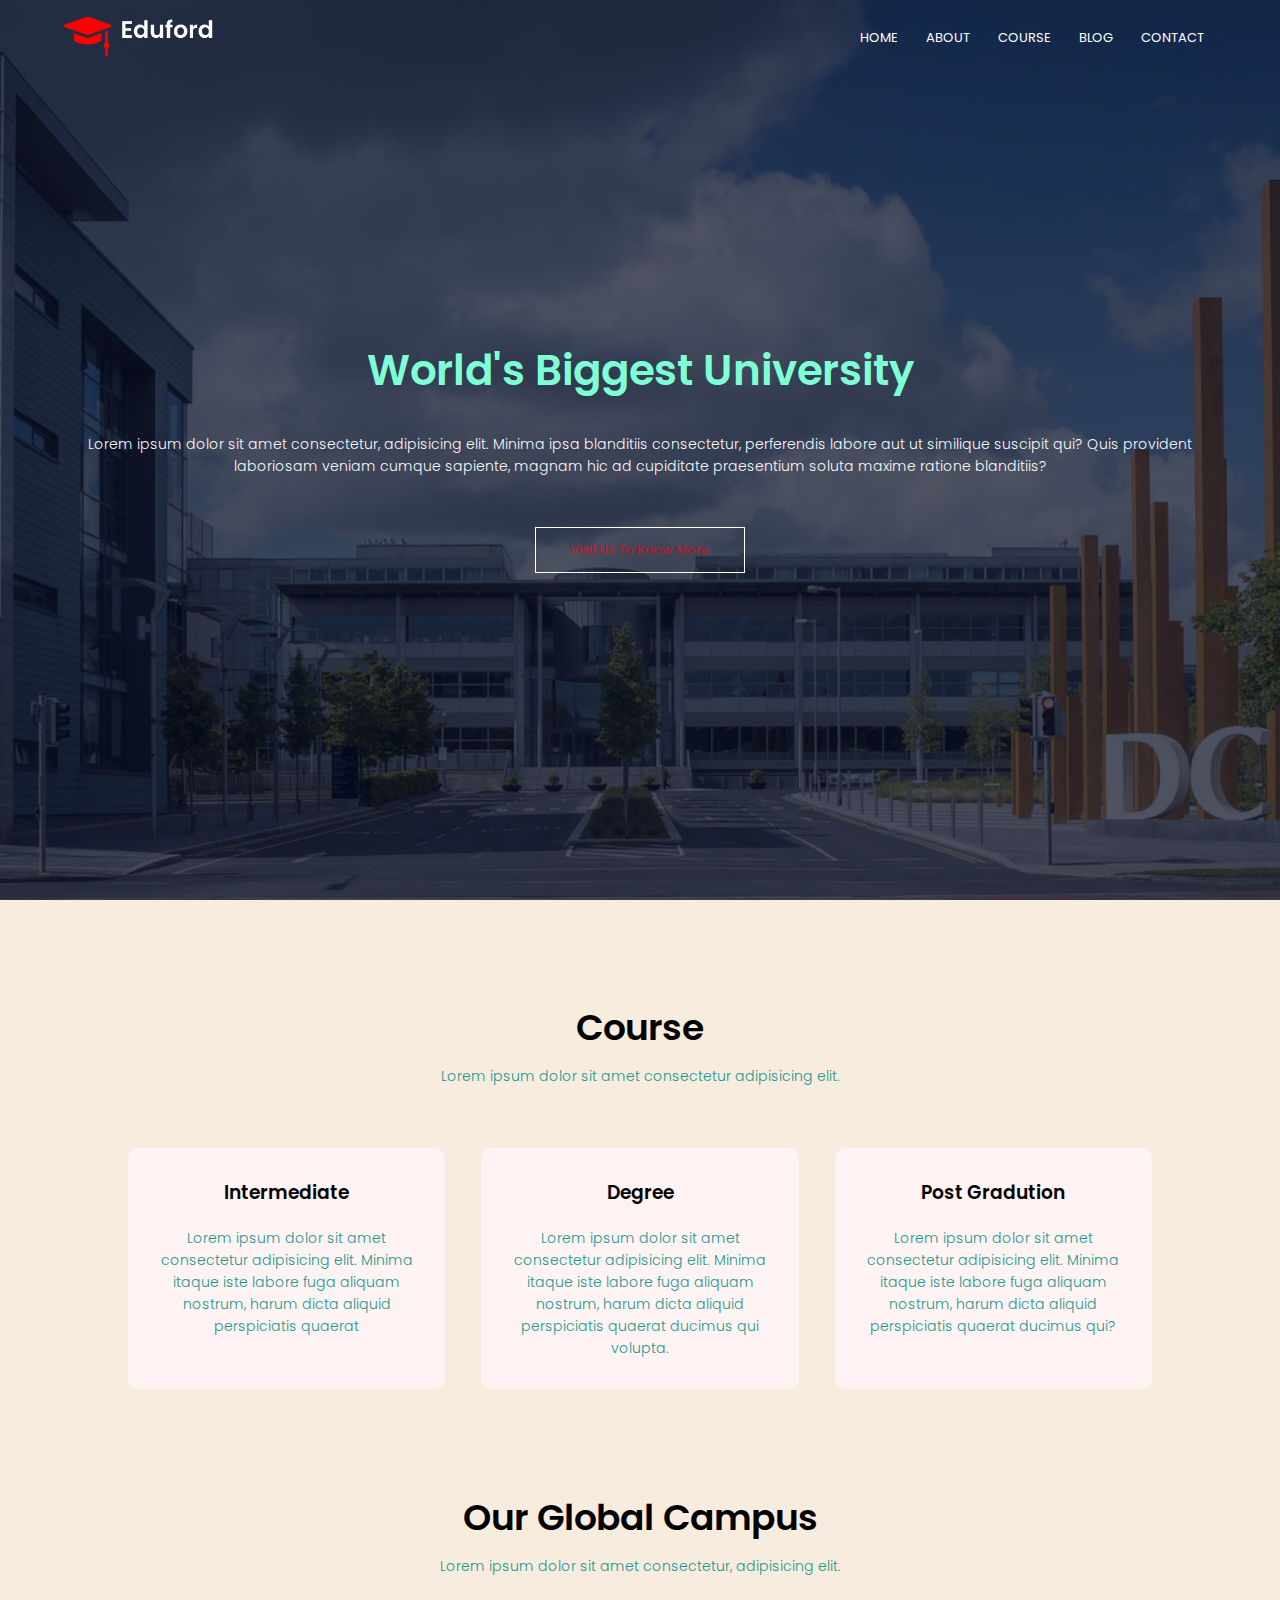
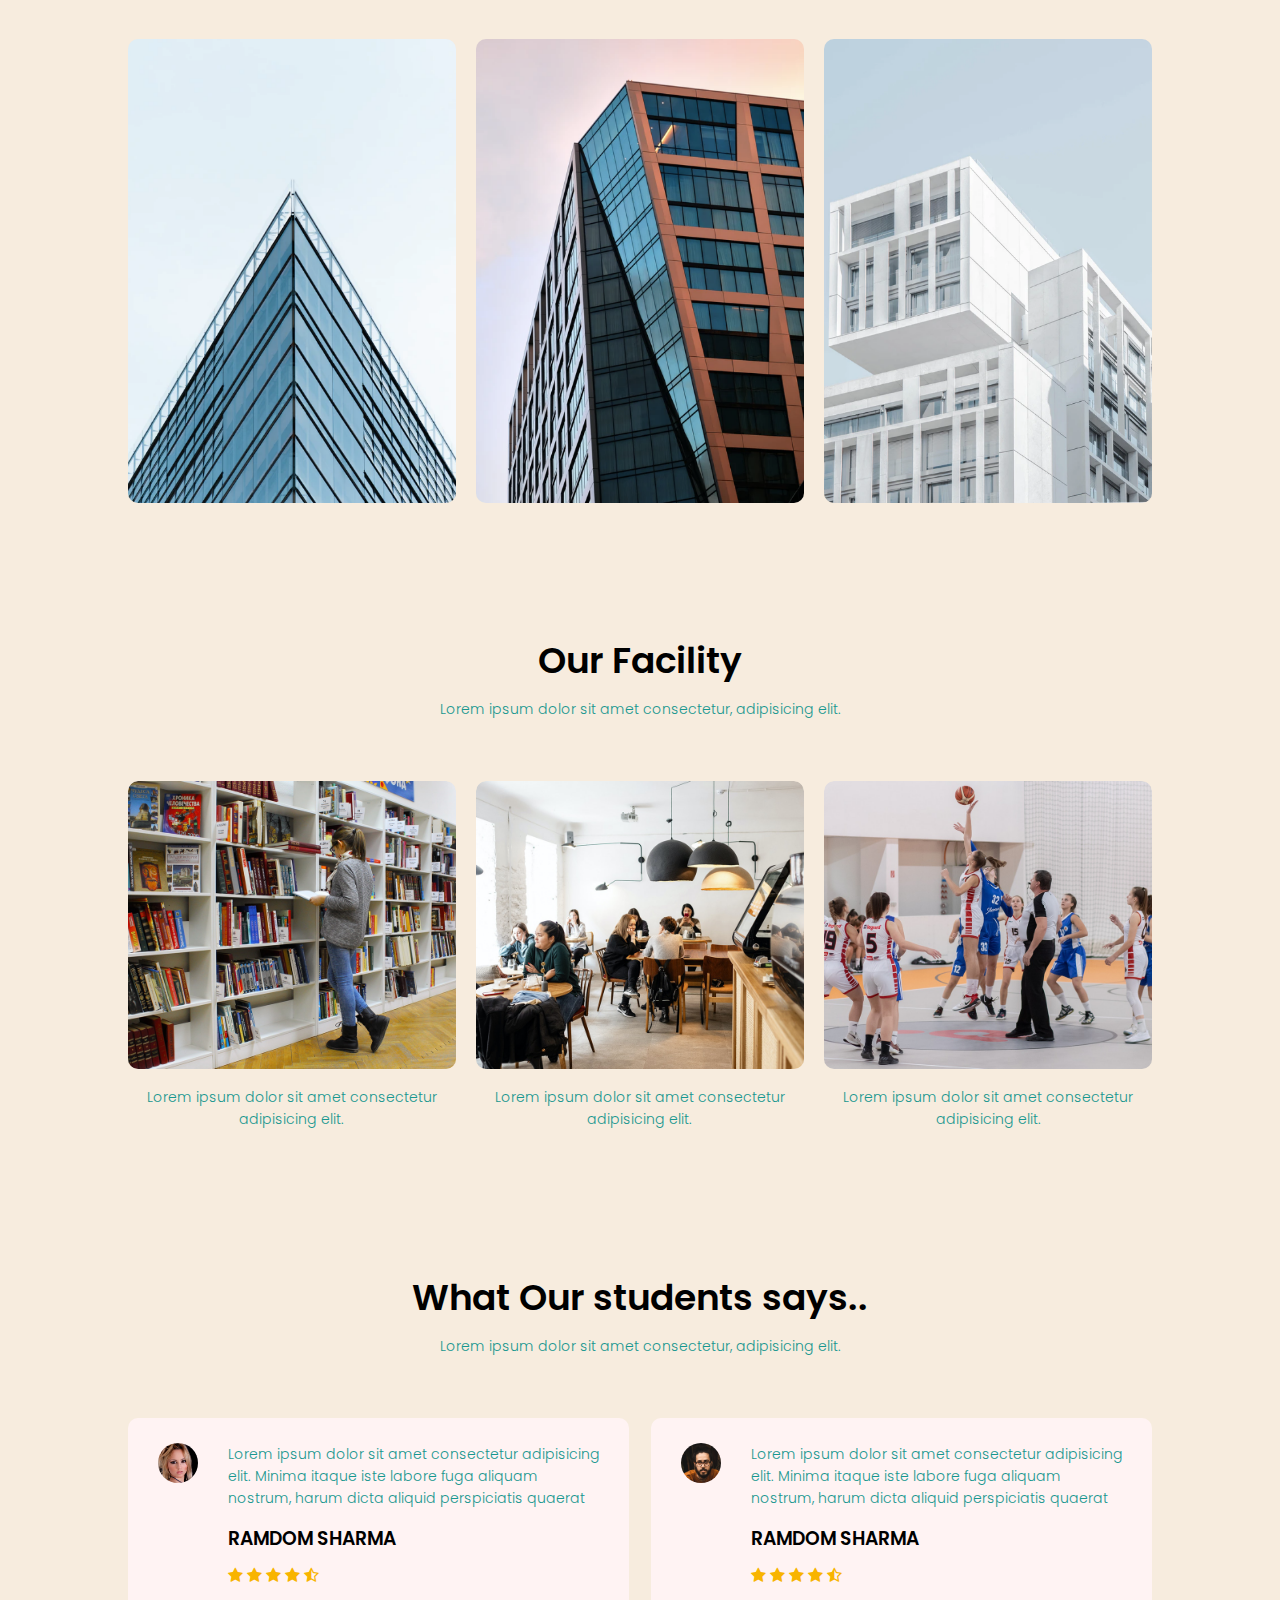
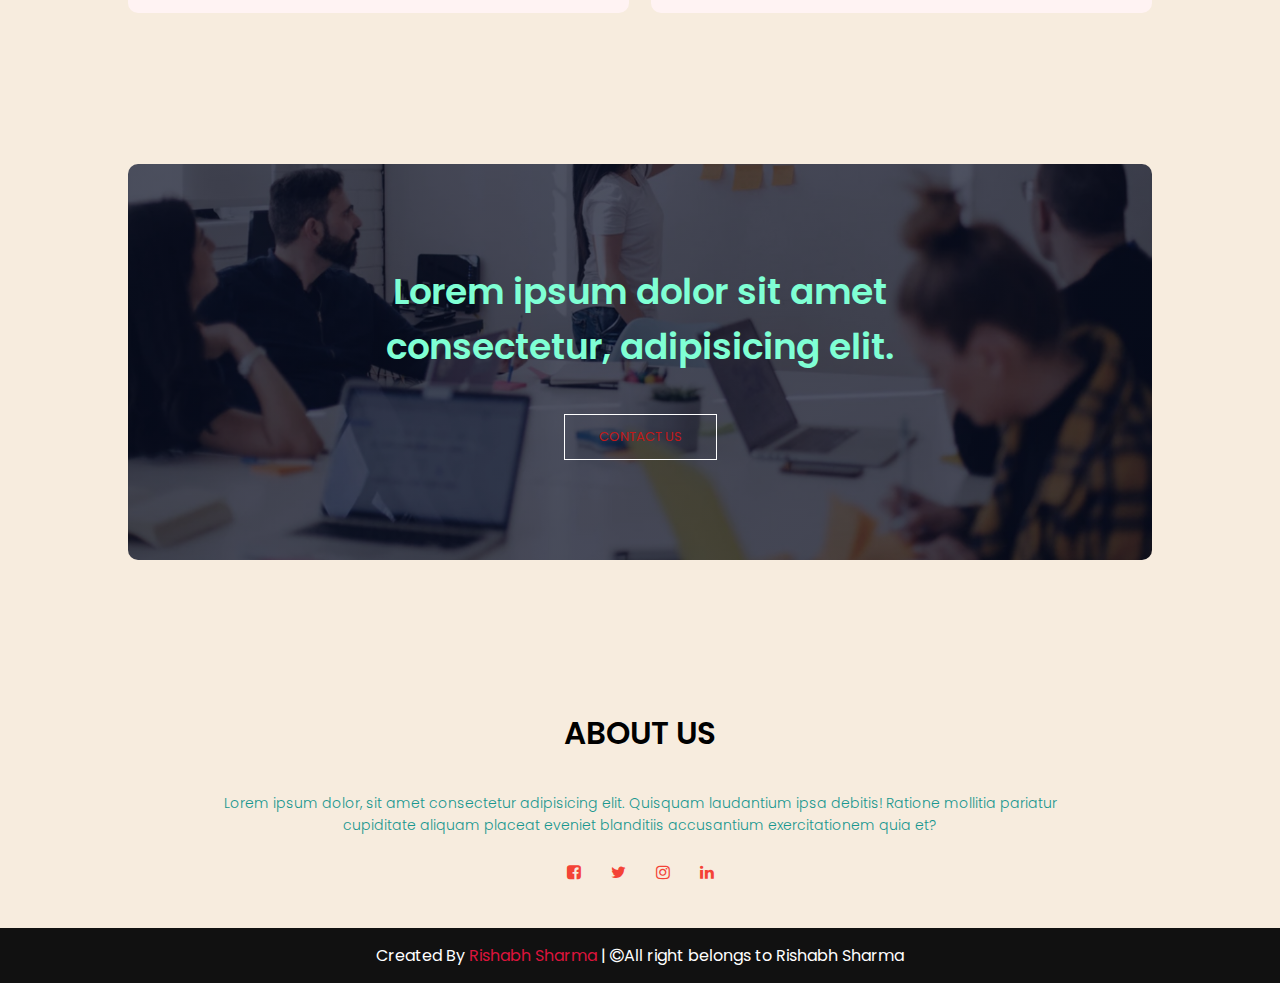
<file: index.html>
<!DOCTYPE html>
<html lang="en">
<head>
    <meta charset="UTF-8">
    <meta name="viewport" content="width=device-width, initial-scale=1.0">
    <title>University Website-Design</title>
    <link rel="stylesheet" href="style.css">
    <link rel="preconnect" href="https://fonts.googleapis.com">
<link rel="preconnect" href="https://fonts.gstatic.com" crossorigin>
<link href="https://fonts.googleapis.com/css2?family=Poppins:wght@200;300;400;600;700&display=swap" rel="stylesheet">
<link rel="stylesheet" href="https://cdnjs.cloudflare.com/ajax/libs/font-awesome/4.7.0/css/font-awesome.min.css">
</head>
<body>
    <section class="header">
        <nav>
            <a href="index.html"><img src="image/logo.png" alt="logo"></a>
            <div class="nav-links" id="navlink">
                <i class="fa fa-times" onclick="hidemenu()"></i>
                <ul>
                    <li><a href="">HOME</a></li>
                    <li><a href="">ABOUT</a></li>
                    <li><a href="">COURSE</a></li>
                    <li><a href="blog.html">BLOG</a></li>
                    <li><a href="">CONTACT</a></li>
                </ul>
            </div>
            <i class="fa fa-bars" onclick="showmenu()"></i>
        </nav>
        <div class="text-box">
            <h1>World's Biggest University</h1>
            <p>Lorem ipsum dolor sit amet consectetur, adipisicing elit. Minima ipsa blanditiis consectetur, perferendis labore aut ut similique suscipit qui? Quis provident laboriosam veniam cumque sapiente, magnam hic ad cupiditate praesentium soluta maxime ratione blanditiis?</p>
            <a href="" class="hero-btn">Visit Us To Know More</a>
        </div> 
    </section>
    <!-- ----Course------>
    <section class="course">
        <h1>Course</h1>
        <p>Lorem ipsum dolor sit amet consectetur adipisicing elit.</p>
        <div class="row">
             <div class="course-col">
                <h3>Intermediate</h3>
                <p>Lorem ipsum dolor sit amet consectetur adipisicing elit. Minima itaque iste labore fuga aliquam nostrum, harum dicta aliquid perspiciatis quaerat</p>
             </div>
             <div class="course-col">
                <h3>Degree</h3>
                <p>Lorem ipsum dolor sit amet consectetur adipisicing elit. Minima itaque iste labore fuga aliquam nostrum, harum dicta aliquid perspiciatis quaerat ducimus qui volupta.</p>
             </div>
             <div class="course-col">
                <h3>Post Gradution</h3>
                <p>Lorem ipsum dolor sit amet consectetur adipisicing elit. Minima itaque iste labore fuga aliquam nostrum, harum dicta aliquid perspiciatis quaerat ducimus qui?</p>
             </div> 
        </div> 
    </section>

<!------- Campus -------->

<section class="campus">
    <h1>Our Global Campus</h1>
    <p>Lorem ipsum dolor sit amet consectetur, adipisicing elit.</p>
    <div class="row">
        <div class="campus-col">
            <img src="image/london.png" alt="london">
            <div class="layer">
                <h3>LONDEN</h3>
            </div>
        </div>
        <div class="campus-col">
            <img src="image/newyork.png" alt="newyork">
            <div class="layer">
                <h3>NewYork</h3>
            </div>
        </div>
        <div class="campus-col">
            <img src="image/washington.png" alt="washington">
            <div class="layer">
                <h3>WASHINGTON</h3>
            </div>
        </div>
    </div>
</section>

<!-------Faculity------ -->
<section class="facility">
    <h1>Our Facility</h1>
    <p>Lorem ipsum dolor sit amet consectetur, adipisicing elit.</p>
    <div class="row">
        <div class="faciltiy-col">
            <img src="image/library.png" alt="library">
            <div class="layer1"><h3>Library</h3></div>
                <p>Lorem ipsum dolor sit amet consectetur adipisicing elit.</p>
        </div>
        <div class="faciltiy-col">
            <img src="image/cafeteria.png"alt="cafeteria">
            <div class="layer1"><h3>Cafeteria</h3></div>
                <p>Lorem ipsum dolor sit amet consectetur adipisicing elit.</p>
        </div>
        <div class="faciltiy-col">
            <img src="image/basketball.png" alt="basketball">
                <div class="layer1">
                <h3>Basketball</h3>
                </div>
                <p>Lorem ipsum dolor sit amet consectetur adipisicing elit.</p>
        </div>
    </div>
</section>

<!--------testimonials-------->
<section class="testimonials">
    <h1>What Our students says..</h1>
    <p>Lorem ipsum dolor sit amet consectetur, adipisicing elit.</p>
    <div class="row">
        <div class="testimonials-col">
            <img src="image/user1.jpg" alt="student1">
            <div>
                <p>Lorem ipsum dolor sit amet consectetur adipisicing elit. Minima itaque iste labore fuga aliquam nostrum, harum dicta aliquid perspiciatis quaerat</p>
                <h3>RAMDOM SHARMA</h3>
                <i class="fa fa-star"></i>
                <i class="fa fa-star"></i>
                <i class="fa fa-star"></i>
                <i class="fa fa-star"></i>
                <i class="fa fa-star-half-o"></i>
            </div>
        </div>
        <div class="testimonials-col">
            <img src="image/user2.jpg" alt="student2">
            <div>
                <p>Lorem ipsum dolor sit amet consectetur adipisicing elit. Minima itaque iste labore fuga aliquam nostrum, harum dicta aliquid perspiciatis quaerat</p>
                <h3>RAMDOM SHARMA</h3>
                <i class="fa fa-star"></i>
                <i class="fa fa-star"></i>
                <i class="fa fa-star"></i>
                <i class="fa fa-star"></i>
                <i class="fa fa-star-half-o"></i>
            </div>
        </div>
    </div>
</section>

<!-- -------CALL FOR ACTION---------->

<section class="cta">
    <h1>Lorem ipsum dolor sit amet<br>consectetur, adipisicing elit.</h1>
    <a href="" class="hero-btn">CONTACT US</a>
</section>

<!-- --------ABOUT US-------->

<section class="about">
    <h4>ABOUT US</h4>
    <p>Lorem ipsum dolor, sit amet consectetur adipisicing elit. Quisquam laudantium ipsa debitis! Ratione mollitia pariatur <br>cupiditate aliquam placeat eveniet blanditiis accusantium exercitationem quia et?</p>
    <div class="icons">
        <i class="fa fa-facebook-square"></i>
        <i class="fa fa-twitter"></i>
        <i class="fa fa-instagram"></i>
        <i class="fa fa-linkedin"></i>
    </div>
</section>

<!--------FOOTER-------->
<footer>
    <span>Created By <a href="https://github.com/redhairrs">Rishabh Sharma</a> | <i class="fa fa-copyright"></i>All right belongs to Rishabh Sharma</span>
</footer>
<!------JAVASCRIPT------>
    <script>
        var navlink = document.getElementById("navlink");
        function showmenu(){
            navlink.style.right = "0";
        }
        function hidemenu(){
            navlink.style.right = "-200px";
        }
    </script>

</body>
</html>
</file>
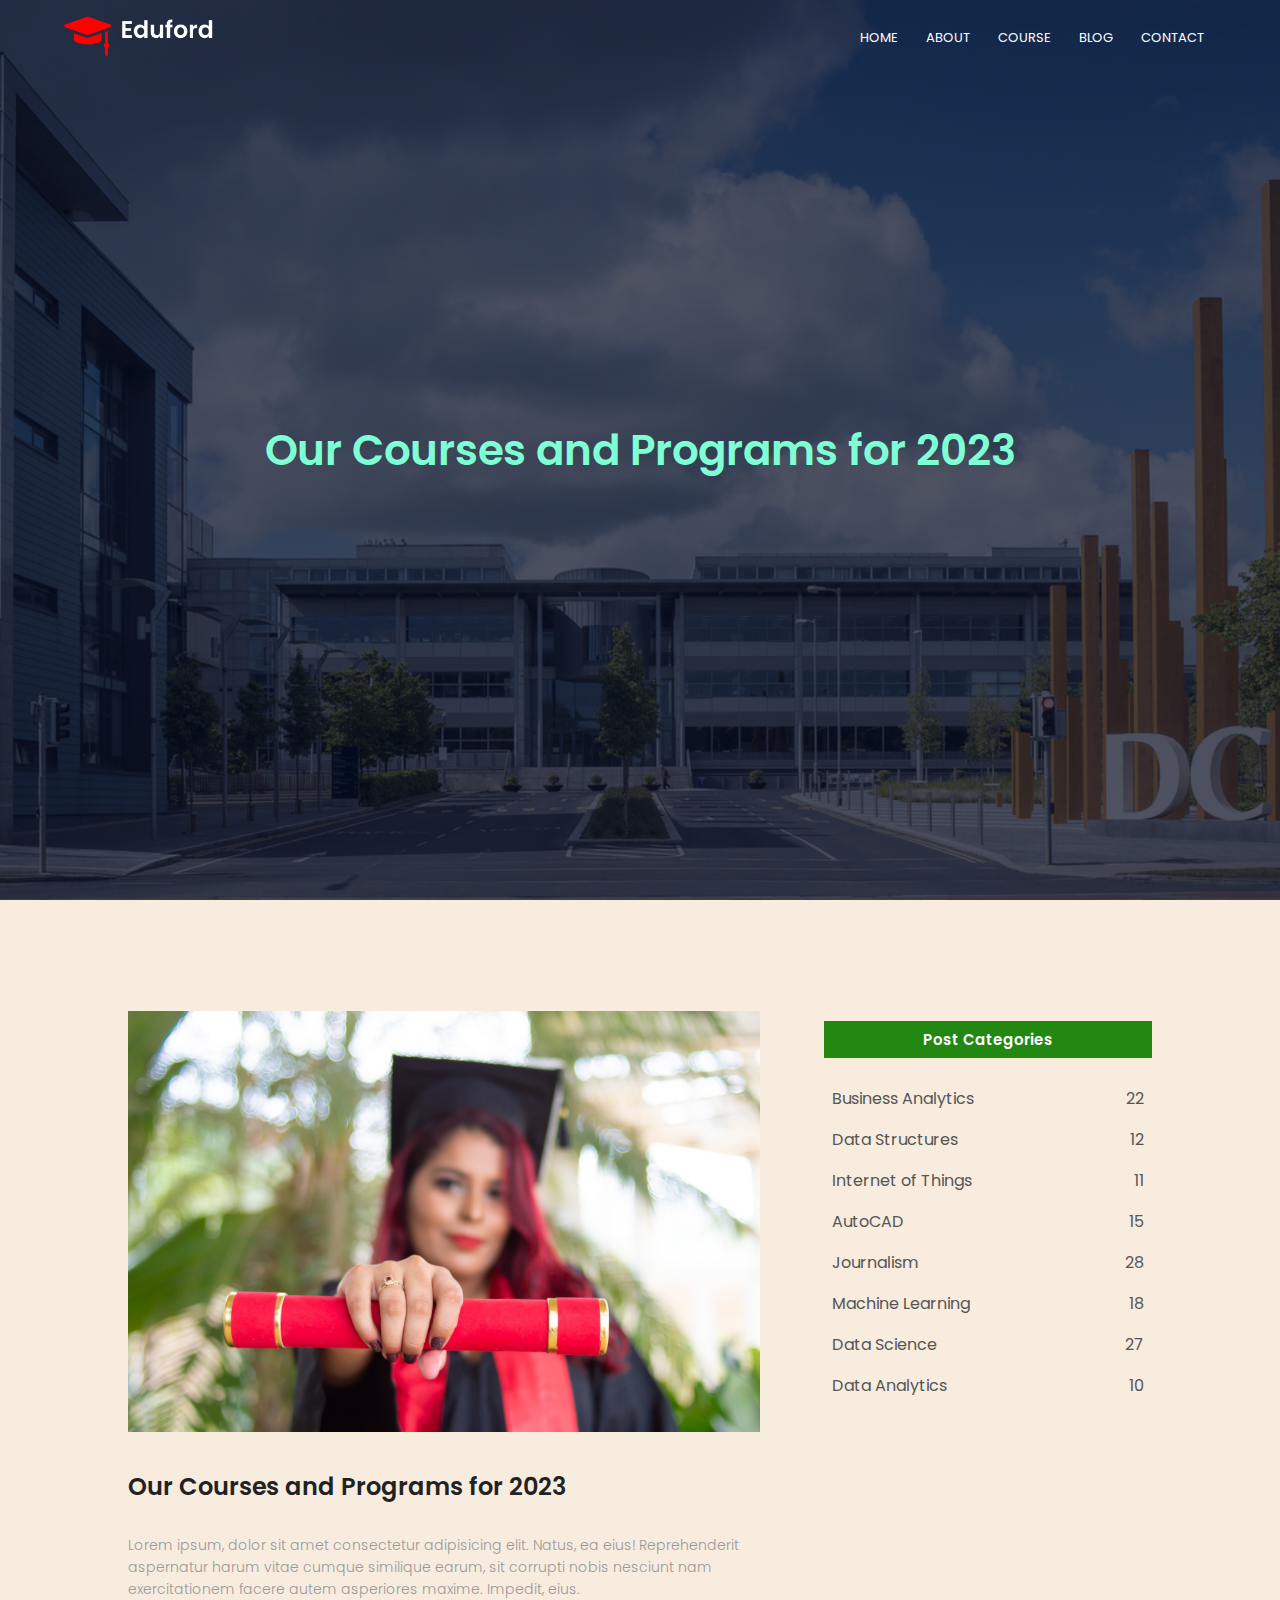
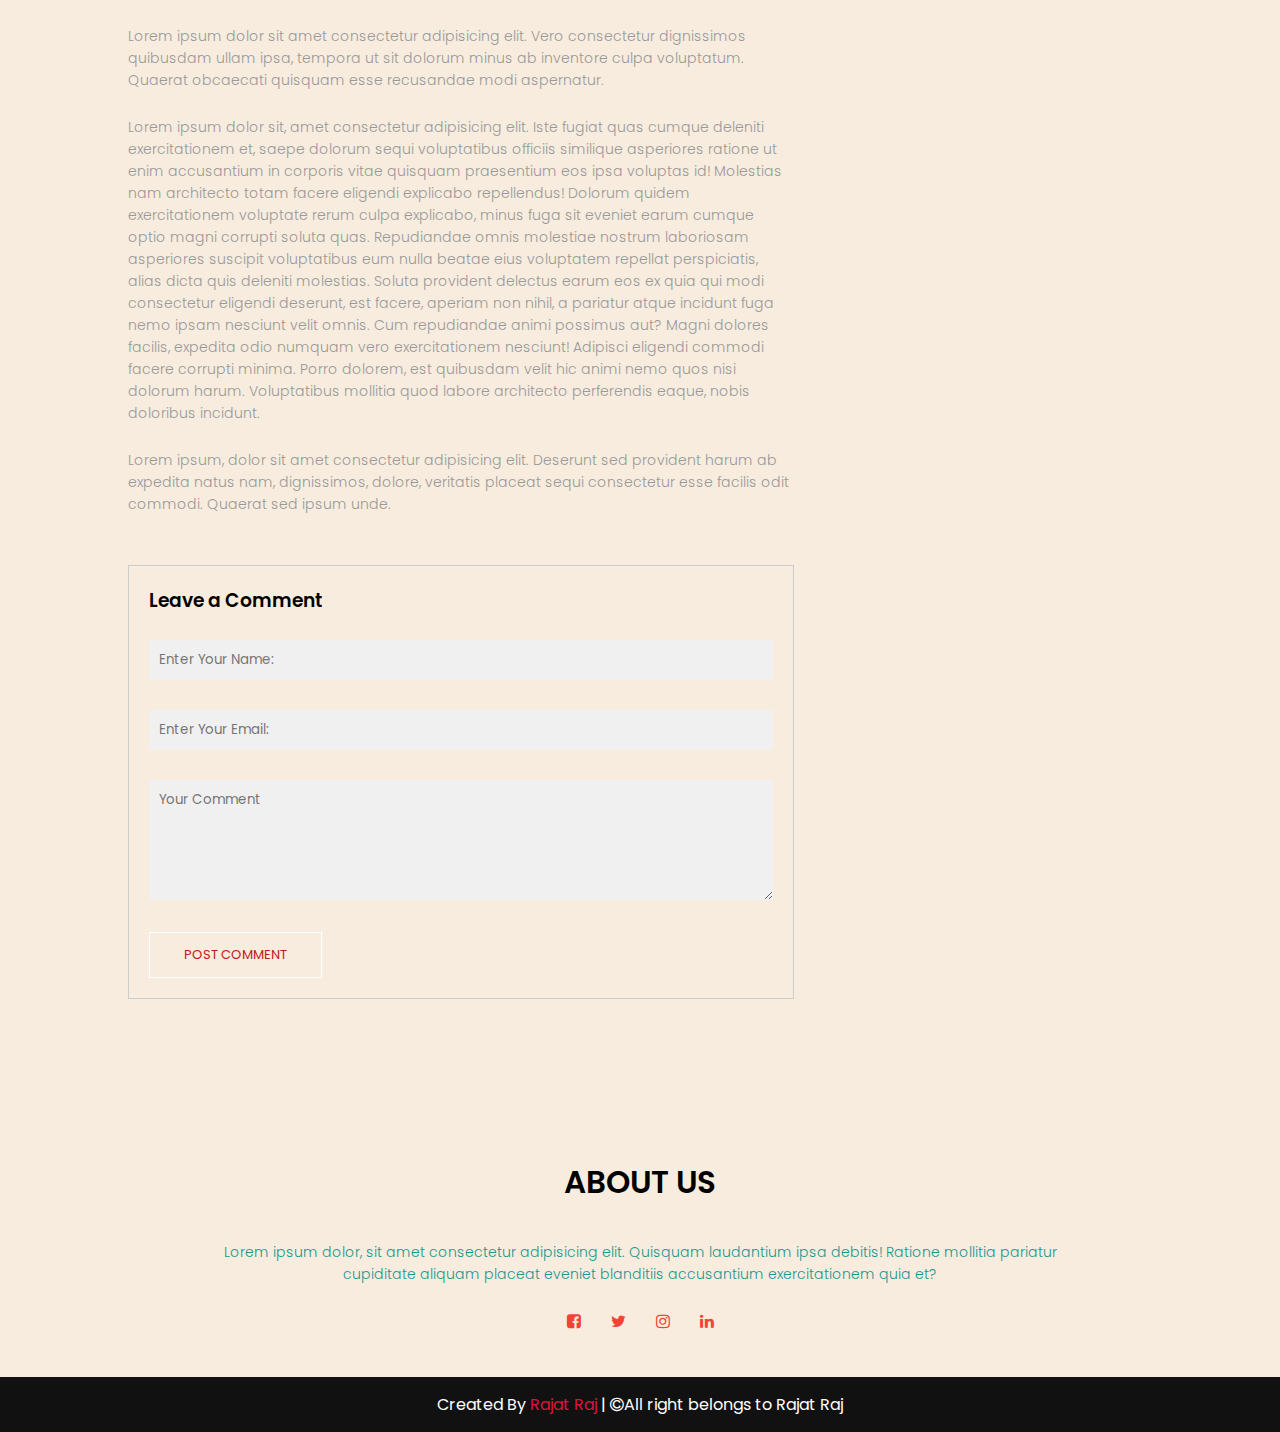
<file: blog.html>
<!DOCTYPE html>
<html lang="en">

<head>
    <meta charset="UTF-8">
    <meta name="viewport" content="width=device-width, initial-scale=1.0">
    <title>University Website-Design</title>
    <link rel="stylesheet" href="style.css">
    <link rel="preconnect" href="https://fonts.googleapis.com">
    <link rel="preconnect" href="https://fonts.gstatic.com" crossorigin>
    <link href="https://fonts.googleapis.com/css2?family=Poppins:wght@200;300;400;600;700&display=swap"
        rel="stylesheet">
    <link rel="stylesheet" href="https://cdnjs.cloudflare.com/ajax/libs/font-awesome/4.7.0/css/font-awesome.min.css">
</head>

<body>
    <section class="header">
        <nav>
            <a href="index.html"><img src="image/logo.png" alt="logo"></a>
            <div class="nav-links" id="navlink">
                <i class="fa fa-times" onclick="hidemenu()"></i>
                <ul>
                    <li><a href="">HOME</a></li>
                    <li><a href="">ABOUT</a></li>
                    <li><a href="">COURSE</a></li>
                    <li><a href="">BLOG</a></li>
                    <li><a href="">CONTACT</a></li>
                </ul>
            </div>
            <i class="fa fa-bars" onclick="showmenu()"></i>
        </nav>
        <div class="text-box">
            <h1>Our Courses and Programs for 2023</h1>
        </div>
    </section>

    <!-----------Blog-content-------------->
    <section class="blog-content">
        <div class="row">
            <div class="blog-left">
                <img src="image/certificate.jpg">
                <h2>Our Courses and Programs for 2023</h2>

                <p>Lorem ipsum, dolor sit amet consectetur adipisicing elit. Natus, ea eius! Reprehenderit aspernatur
                    harum vitae cumque similique earum, sit corrupti nobis nesciunt nam exercitationem facere autem
                    asperiores maxime. Impedit, eius.</p>
                <br>

                <p>Lorem ipsum dolor sit amet consectetur adipisicing elit. Vero consectetur dignissimos quibusdam ullam
                    ipsa, tempora ut sit dolorum minus ab inventore culpa voluptatum. Quaerat obcaecati quisquam esse
                    recusandae modi aspernatur.</p>

                <br>
                <p>Lorem ipsum dolor sit, amet consectetur adipisicing elit. Iste fugiat quas cumque deleniti
                    exercitationem et, saepe dolorum sequi voluptatibus officiis similique asperiores ratione ut enim
                    accusantium in corporis vitae quisquam praesentium eos ipsa voluptas id! Molestias nam architecto
                    totam facere eligendi explicabo repellendus! Dolorum quidem exercitationem voluptate rerum culpa
                    explicabo, minus fuga sit eveniet earum cumque optio magni corrupti soluta quas. Repudiandae omnis
                    molestiae nostrum laboriosam asperiores suscipit voluptatibus eum nulla beatae eius voluptatem
                    repellat perspiciatis, alias dicta quis deleniti molestias. Soluta provident delectus earum eos ex
                    quia qui modi consectetur eligendi deserunt, est facere, aperiam non nihil, a pariatur atque
                    incidunt fuga nemo ipsam nesciunt velit omnis. Cum repudiandae animi possimus aut? Magni dolores
                    facilis, expedita odio numquam vero exercitationem nesciunt! Adipisci eligendi commodi facere
                    corrupti minima. Porro dolorem, est quibusdam velit hic animi nemo quos nisi dolorum harum.
                    Voluptatibus mollitia quod labore architecto perferendis eaque, nobis doloribus incidunt.</p>
                <br>
                <p>Lorem ipsum, dolor sit amet consectetur adipisicing elit. Deserunt sed provident harum ab expedita
                    natus nam, dignissimos, dolore, veritatis placeat sequi consectetur esse facilis odit commodi.
                    Quaerat sed ipsum unde.</p>


                <div class="comment-box">

                    <h3>Leave a Comment</h3>

                    <form class="comment-form">
                    <input type="text" placeholder="Enter Your Name:">
                    <input type="email" placeholder="Enter Your Email:">
                    <textarea name="" rows="5" placeholder="Your Comment"></textarea>
                    <button type="submit" class="hero-btn red-btn">POST COMMENT</button>
                    </form>
                </div>    


            </div>
            <br>
            <div class="blog-right">
                <h3>Post Categories</h3>
                <div>
                    <span>Business Analytics</span>
                    <span>22</span>
                </div>
                <div>
                    <span>Data Structures</span>
                    <span>12</span>
                </div>
                <div>
                    <span>Internet of Things</span>
                    <span>11</span>
                </div>
                <div>
                    <span>AutoCAD</span>
                    <span>15</span>
                </div>
                <div>
                    <span>Journalism</span>
                    <span>28</span>
                </div>
                <div>
                    <span>Machine Learning</span>
                    <span>18</span>
                </div>
                <div>
                    <span>Data Science</span>
                    <span>27</span>
                </div>
                <div>
                    <span>Data Analytics</span>
                    <span>10</span>
                </div>
            </div>
        </div>

    </section>

    <!-- --------ABOUT US-------->

    <section class="about">
        <h4>ABOUT US</h4>
        <p>Lorem ipsum dolor, sit amet consectetur adipisicing elit. Quisquam laudantium ipsa debitis! Ratione mollitia
            pariatur <br>cupiditate aliquam placeat eveniet blanditiis accusantium exercitationem quia et?</p>
        <div class="icons">
            <i class="fa fa-facebook-square"></i>
            <i class="fa fa-twitter"></i>
            <i class="fa fa-instagram"></i>
            <i class="fa fa-linkedin"></i>
        </div>
    </section>

      <!--------FOOTER-------->
      <footer>
        <span>Created By <a href="https://github.com/interrupt404">Rajat Raj</a> | <i class="fa fa-copyright"></i>All
            right belongs to Rajat Raj</span>
    </footer>

    <!------JAVASCRIPT------>
    <script>
        var navlink = document.getElementById("navlink");
        function showmenu() {
            navlink.style.right = "0";
        }
        function hidemenu() {
            navlink.style.right = "-200px";
        }
    </script>

</body>

</html>
</file>
<file: style.css>
*{
    margin: 0;
    padding: 0;
    font-family: 'Poppins', sans-serif;
}
.header{
    min-height: 100vh;
    width: 100%;
    background-image: linear-gradient(rgba(4,9,30,0.7),rgba(4,9,30,0.7)),url(image/banner.png);
    background-position: center;
    background-size: cover;
    position: relative;
}
body,html{
    overflow-x: hidden;
    background-color:rgb(247, 236, 222);
}
nav{
    display: flex;
    padding: 1% 5%;
    justify-content: space-between;
    align-items: center;
}
nav img{
    width: 150px;
}
.nav-links {
    flex: 1;
    text-align: right;
}
.nav-links ul li{
    list-style: none;
    display: inline-block;
    padding: 8px 12px;
    position: relative;
} 
.nav-links ul li a{
    color: #fff;
    text-decoration: none;
    font-size: 13px;
}
.nav-links ul li::after{
    content: '';
    width: 0%;
    height: 2px;
    background: #f44336;
    display: block;
    margin: auto;
    transition: 0.5s;
}
.nav-links ul li:hover::after{
    width: 100%;
}
.text-box{
    width: 90%;
    color: #fff;
    position: absolute;
    top: 50%;
    left: 50%;
    transform: translate(-50%,-50%);
    text-align: center;
}
.text-box h1{
    font-size: 42px;
    padding: 1%;
    color: aquamarine;
}
.text-box p{
    margin: 10px 0 40px;
    font-size: 14px;
    color: rgb(251, 249, 249);
}
.hero-btn {
    display: inline-block;
    text-decoration: none;
    color: #fff;
    border: 1px solid #fff;
    padding: 12px 34px;
    font-size: 13px;
    background: transparent;
    position: relative;
    cursor: pointer;
}
.hero-btn:hover{
    border: 1px solid rgb(37, 37, 103);
    background-color: aquamarine;
    transition: 1s;
}
nav .fa{
    display: none;
}
@media(max-width: 700px){
    .text-box h1{
        font-size: 20px;
    }
    .nav-links ul li{
        display: block;
    }
    .nav-links{
        position: absolute;
        background: rgb(113, 215, 135);
        height: 100vh;
        width:  200px;
        top: 0;
        right: -200px;
        text-align: left;
        z-index: 2;
        transition: 1s;
    }
    nav .fa{
        display: block;
        color: #fff;
        margin: 10px;
        font-size: 22px;
        cursor: pointer;
    }
    .nav-links ul{
        padding: 30px;
    }
} 

/* ----course---- */
.course{
    width: 80%;
    margin: auto;
    text-align: center;
    padding-top: 100px;
}

 h1{
    font-size: 36px;
    font-weight: 600;
}

 p{
  color: rgb(24, 151, 143);
  font-size: 14px;
  font-weight: 300;
  line-height: 22px;
  padding: 10px;  
}

.row{
    margin-top: 5%;
    display: flex;
    justify-content: space-between;
}

.course-col{
    flex-basis: 31%;
    background:#fff3f3;
    border-radius: 10px;
    margin-bottom: 5%;
    padding: 20px 12px;
    box-sizing: border-box;
    transition: 0.5s;
}  
h3{
    text-align: center;
    font-weight: 600;
    margin: 10px 0;
} 
.course-col:hover{
    box-shadow: 0 0 20px rgb(113, 215, 135);
}
@media(max-width: 700px){
    .row{
        flex-direction: column;
    }
}


/* ----campus--- */
.campus{
    width: 80%;
    margin: auto;
    text-align: center;
    text-align: center;
    padding-top: 50px;
}
.campus-col{
    flex-basis: 32%;
    border-radius: 10px;
    margin-bottom: 30px;
    position: relative;
    overflow: hidden;
}
.campus-col img{
    width: 100%;
    display: block;
}

.layer{
    background: transparent;
    height: 100%;
    width: 100%;
    position: absolute;
    top: 0;
    left: 0;
    transition: 0.5s;
}
.layer:hover{
    background: rgba(76, 175, 80, 0.3)
}
.layer h3{
    width: 100%;
    font-weight: 500;
    text-align: center;
    font-size: 27px;
    color:aquamarine;
    transform:translate(-50%);
    position: absolute;
    top: 0;
    left: 50%;
    bottom: 0;
    opacity: 0;
    transition: 0.5s;
}
.layer:hover h3 {
    top:50%;
    opacity: 1.0;
}

/* -----fucality---- */
.facility{
    width: 80%;
    margin: auto;
    text-align: center;
    padding-top: 100px;
}
 h1{
    font-size: 36px;
    font-weight: 600;
}
 p{
  color: rgb(24, 151, 143);
  font-size: 14px;
  font-weight: 300;
  line-height: 22px;
  padding: 10px;  
}
.faciltiy-col{
    flex-basis: 32%;
    border-radius: 10px;
    margin-bottom: 30px;
    position: relative;
    overflow: hidden;
}
.faciltiy-col img{
    width: 100%;
    border-radius: 10px;
    display: inline;
}
.layer1{
    background: transparent;
    height: 100%;
    width: 100%;
    position: absolute;
    top: 0;
    left: 0;
    transition: 0.5s;
}
.layer1:hover{
    background: rgba(76, 175, 80, 0.3)
}
.layer1 h3{
    width: 100%;
    font-weight: 500;
    text-align: center;
    font-size: 27px;
    color:aquamarine;
    transform:translate(-50%);
    position: absolute;
    top: 0;
    left: 50%;
    bottom: 0;
    opacity: 0;
    transition: 0.5s;
}
.layer1:hover h3 {
    top:50%;
    opacity: 1.0;
}

/* -------testimonials------*/
.testimonials{
    width: 80%;
    margin: auto;
    text-align: center;
    padding-top: 100px;
}
.testimonials-col{
    flex-basis: 44%;
    border-radius: 10px;
    margin-bottom: 5%;
    overflow: hidden;
    cursor: pointer;
    padding: 25px;
    text-align: left;
    display: flex;
    background: #fff3f3;
}
.testimonials-col img{
    height: 40px;
    margin-left: 5px;
    margin-right: 30px;
    border-radius: 50%;
}
.testimonials-col p{
    padding: 0;
}
.testimonials-col h3{
    margin-top: 15px;
    text-align: left;
}
.testimonials-col .fa{
    color: rgb(248, 180, 0);
}
@media(max-width: 700px){
    .testimonials-col img{
        margin-left: 0px;
        margin-right: 15px;
    }
}
.cta{
    margin: 100px auto;
    width: 80%;
    background-image: linear-gradient(rgba(4,9,30,0.7),rgba(4,9,30,0.7)),url(image/banner2.jpg);
    background-position: center;
    background-size: cover;
    border-radius: 10px;
    text-align: center;
    padding: 100px 0;
}
.cta h1{
    color:aquamarine;
    margin-bottom: 40px;
    padding: 0;
}

/* --------about------ */

.about{
    width: 100%;
    text-align: center;
    padding: 30px 0;  
}
.about h4{
    margin-bottom: 25px;
    margin-top: 20px;
    font-weight: 600;
    font-size: 31px;
}

.icons .fa{
    color: #f44336;
    margin: 0 13px;
    cursor: pointer;
    padding: 18px 0;
}

/* footer section styling */
footer{
    background: #111;
    padding: 15px 23px;
    color: #fff;
    text-align: center;
}
footer span a{
    color: crimson;
    text-decoration: none;
}
footer span a:hover{
    text-decoration: underline;
}

*{
    margin: 0;
    padding: 0;
    font-family: 'Poppins', sans-serif;
}
.header{
    min-height: 100vh;
    width: 100%;
    background-image: linear-gradient(rgba(4,9,30,0.7),rgba(4,9,30,0.7)),url(image/banner.png);
    background-position: center;
    background-size: cover;
    position: relative;
}
body,html{
    overflow-x: hidden;
    background-color:rgb(247, 236, 222);
}
nav{
    display: flex;
    padding: 1% 5%;
    justify-content: space-between;
    align-items: center;
}
nav img{
    width: 150px;
}
.nav-links {
    flex: 1;
    text-align: right;
}
.nav-links ul li{
    list-style: none;
    display: inline-block;
    padding: 8px 12px;
    position: relative;
} 
.nav-links ul li a{
    color: #fff;
    text-decoration: none;
    font-size: 13px;
}
.nav-links ul li::after{
    content: '';
    width: 0%;
    height: 2px;
    background: #f44336;
    display: block;
    margin: auto;
    transition: 0.5s;
}
.nav-links ul li:hover::after{
    width: 100%;
}
.text-box{
    width: 90%;
    color: #fff;
    position: absolute;
    top: 50%;
    left: 50%;
    transform: translate(-50%,-50%);
    text-align: center;
}
.text-box h1{
    font-size: 42px;
    padding: 1%;
    color: aquamarine;
}
.text-box p{
    margin: 10px 0 40px;
    font-size: 14px;
    color: rgb(251, 249, 249);
}
.hero-btn {
    display: inline-block;
    text-decoration: none;
    color: rgb(193, 25, 25);
    border: 1px solid #fff;
    padding: 12px 34px;
    font-size: 13px;
    background: transparent;
    position: relative;
    cursor: pointer;
}
.hero-btn:hover{
    border: 1px solid rgb(37, 37, 103);
    background-color: aquamarine;
    transition: 1s;
}
nav .fa{
    display: none;
}
@media(max-width: 700px){
    .text-box h1{
        font-size: 20px;
    }
    .nav-links ul li{
        display: block;
    }
    .nav-links{
        position: absolute;
        background: rgb(113, 215, 135);
        height: 100vh;
        width:  200px;
        top: 0;
        right: -200px;
        text-align: left;
        z-index: 2;
        transition: 1s;
    }
    nav .fa{
        display: block;
        color: #fff;
        margin: 10px;
        font-size: 22px;
        cursor: pointer;
    }
    .nav-links ul{
        padding: 30px;
    }
} 


/* --------about------ */

.about{
    width: 100%;
    text-align: center;
    padding: 30px 0;  
}
.about h4{
    margin-bottom: 25px;
    margin-top: 20px;
    font-weight: 600;
    font-size: 31px;
}

.icons .fa{
    color: #f44336;
    margin: 0 13px;
    cursor: pointer;
    padding: 18px 0;
}

/* footer section styling */
footer{
    background: #111;
    padding: 15px 23px;
    color: #fff;
    text-align: center;
}
footer span a{
    color: crimson;
    text-decoration: none;
}
footer span a:hover{
    text-decoration: underline;
}


/* -----------blog-content--------------- */
.blog-content{
    width:80%;
    margin: auto;
    padding: 60px 0;
}
.row{
    display: flex;

}
.blog-left{
    flex-basis: 65%;
}
.blog-left img{
    width: 95%;
}

.blog-left h2{
    color: #222;
    font-weight: 600;
    margin:30px 0;
}

.blog-left p{
    color:#999;
    padding:0;
}

.blog-right{
    flex-basis: 32%;
}
.blog-right h3{
background: #281;
color:#fff;
padding:7px 0;
font-size:15px;
margin-bottom:20px;
}

.blog-right div{
    display: flex;
    box-sizing: border-box;
    color:#555;
    align-items: center;
    justify-content: space-between;
    padding:8px;
}

.comment-box{
    border: 1px solid #ccc;
    margin: 50px 0;
    padding:10px 20px;
}

.comment-box h3{
    text-align: left;
}

.comment-form input, .comment-form textarea{
width:100%;
padding:10px;
margin:15px 0;
box-sizing: border-box;
border: none;
outline: none;
background: #f0f0f0;
}

.comment-form button{
    margin:10px 0;
}

@media(max-width:700px) {
    .header h1{
        font-size: 24px;
    }
    .row{
        display:block;
    }
    
}
</file>
